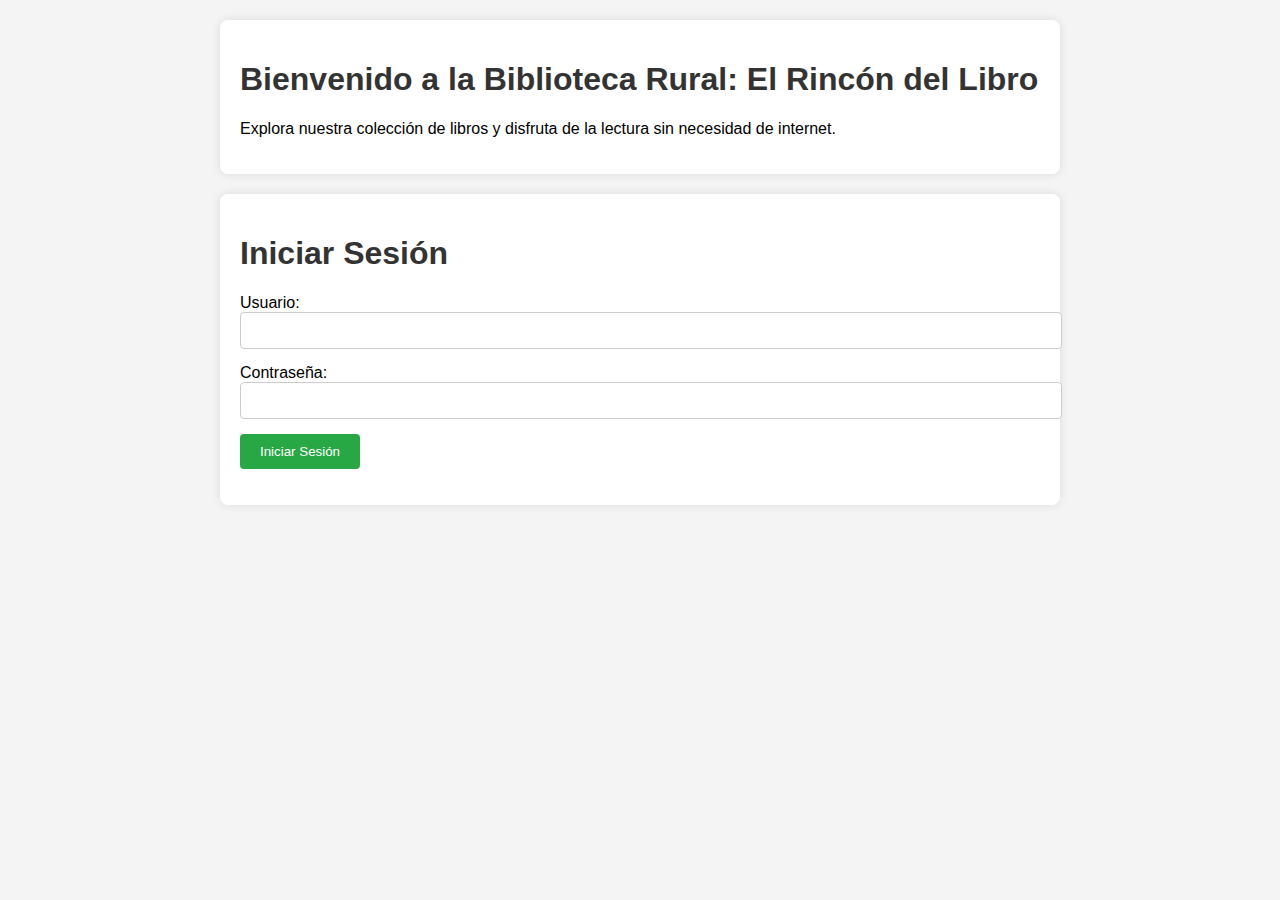
<file: index.html>
<!DOCTYPE html>
<html lang="es">
    <div class="container">
        <h1>Bienvenido a la Biblioteca Rural: El Rincón del Libro</h1>
        <p>Explora nuestra colección de libros y disfruta de la lectura sin necesidad de internet.</p>
    </div>
<head>
    <meta charset="UTF-8">
    <meta name="viewport" content="width=device-width, initial-scale=1.0">
    <title>Iniciar Sesión - Biblioteca Rural: El Rincón del Libro</title>
    <link rel="stylesheet" href="css/styles.css">
</head>
<body>
    <div class="container">
        <h1>Iniciar Sesión</h1>
        <form id="formulario-login">
            <div class="form-group">
                <label for="usuario">Usuario:</label>
                <input type="text" id="usuario" class="form-control" required>
            </div>
            <div class="form-group">
                <label for="contrasena">Contraseña:</label>
                <input type="password" id="contrasena" class="form-control" required>
            </div>
            <button type="submit" class="btn btn-primary">Iniciar Sesión</button>
        </form>
        <p id="mensaje-error" class="text-danger"></p>
    </div>

    <script src="js/script.js"></script>
</body>
</html>
</file>
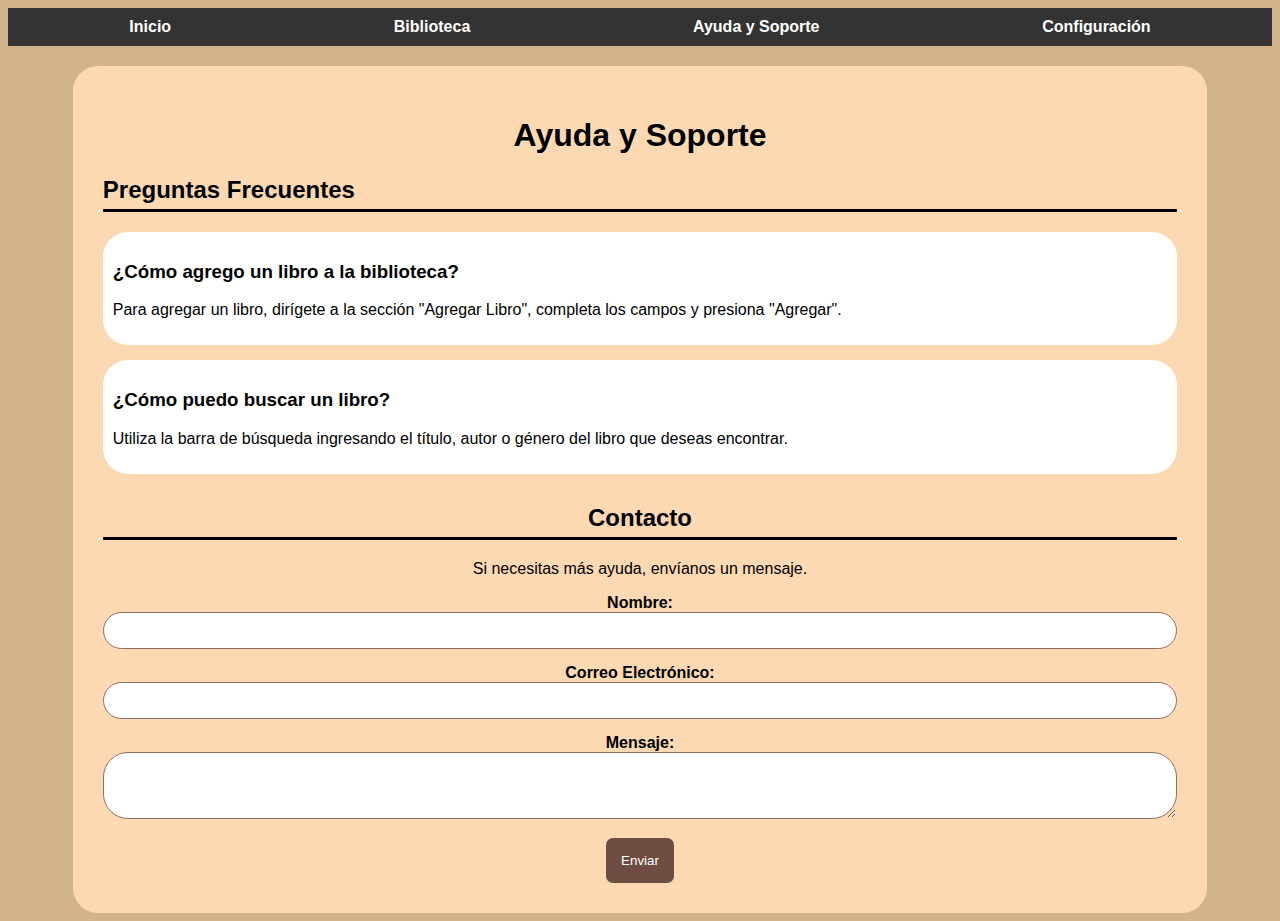
<file: ayuda.html>
<!DOCTYPE html>
<html lang="es">

<head>
    <title>Ayuda y Soporte</title>
    <link rel="stylesheet" href="css/ayuda.css">
</head>

<body>
    <nav>
        <ul>
            <li><a href="inicio.html">Inicio</a></li>
            <li><a href="biblioteca.html">Biblioteca</a></li>
            <li><a href="ayuda.html">Ayuda y Soporte</a></li>
            <li><a href="configuracion.html">Configuración</a></li>
        </ul>
    </nav>

    <div class="container">
        <h1 class="text-center">Ayuda y Soporte</h1>
        
        <section class="preguntas">
            <h2>Preguntas Frecuentes</h2>
            <div class="preguntas-item">
                <h3>¿Cómo agrego un libro a la biblioteca?</h3>
                <p>Para agregar un libro, dirígete a la sección "Agregar Libro", completa los campos y presiona "Agregar".</p>
            </div>
            <div class="preguntas-item">
                <h3>¿Cómo puedo buscar un libro?</h3>
                <p>Utiliza la barra de búsqueda ingresando el título, autor o género del libro que deseas encontrar.</p>
            </div>
        </section>

        <section class="contacto">
            <h2>Contacto</h2>
            <p>Si necesitas más ayuda, envíanos un mensaje.</p>
            <form id="formulario-contacto">
                <div class="formu">
                    <label for="nombre">Nombre:</label>
                    <input type="text" id="nombre" class="form-control" required>
                </div>
                <div class="formu">
                    <label for="email">Correo Electrónico:</label>
                    <input type="email" id="email" class="form-control" required>
                </div>
                <div class="formu">
                    <label for="mensaje">Mensaje:</label>
                    <textarea id="mensaje" class="form-control" rows="3" required></textarea>
                </div>
                <button type="enviar" class="btn btn-primary">Enviar</button>
            </form>
        </section>
    </div>
</body>

</html>
</file>
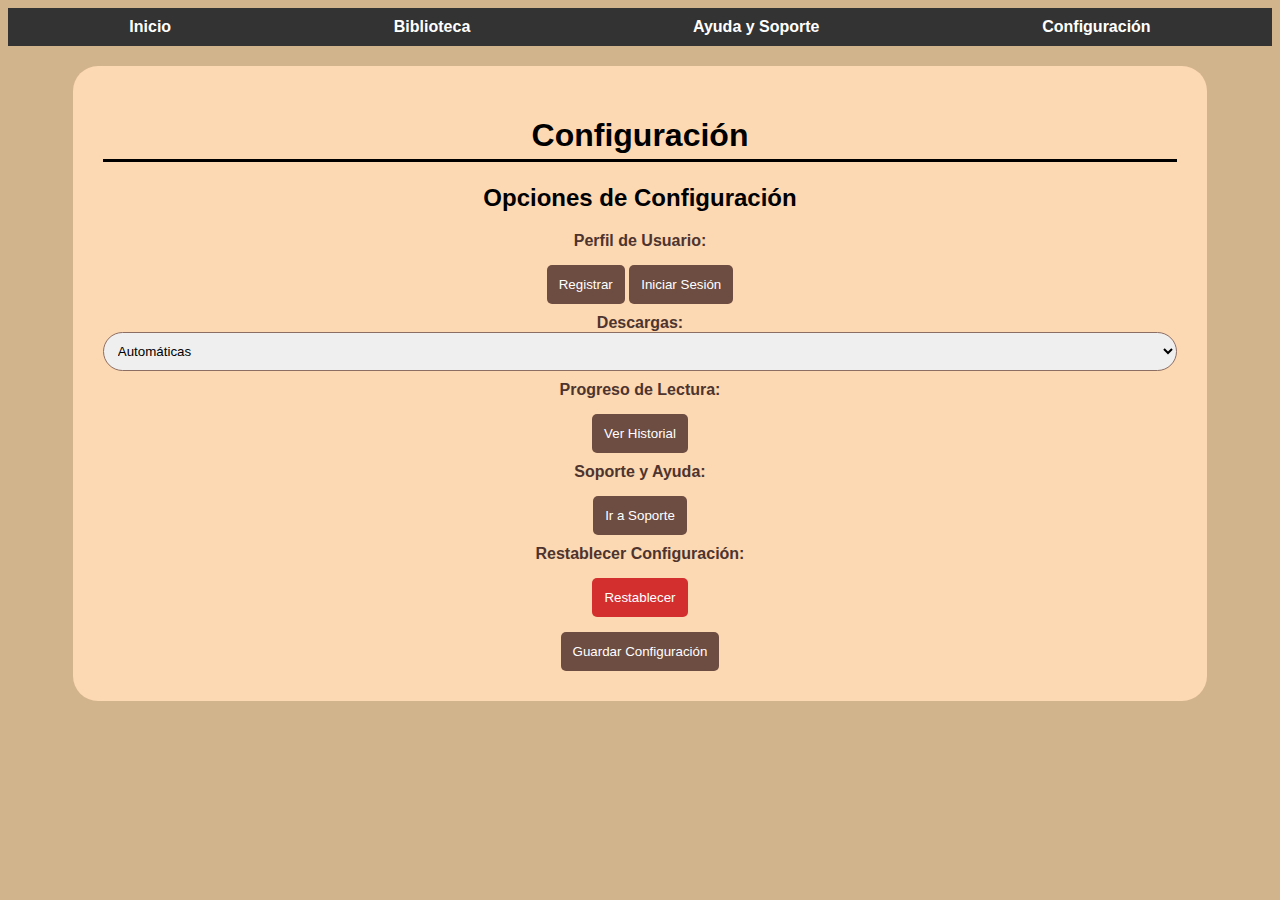
<file: configuracion.html>
<!DOCTYPE html>
<html lang="es">

<head>
    <title>Configuración - Biblioteca Rural</title>
    <link rel="stylesheet" href="css/configuracion.css">
</head>

<body>
    <nav>
        <ul>
            <li><a href="inicio.html">Inicio</a></li>
            <li><a href="biblioteca.html">Biblioteca</a></li>
            <li><a href="ayuda.html">Ayuda y Soporte</a></li>
            <li><a href="configuracion.html">Configuración</a></li>
        </ul>
    </nav>

    <div class="container">
        <h1 class="text-center">Configuración</h1>
        
        <form id="configuracion">
            <h2>Opciones de Configuración</h2>

            <div class="perfil">
                <label>Perfil de Usuario:</label>
                <button type="button" class="btn" id="btn-registrar">Registrar</button>
                <button type="button" class="btn" id="btn-iniciarSesion">Iniciar Sesión</button>
            </div>

            <div class="descargas">
                <label for="descargas">Descargas:</label>
                <select id="descargas" class="form-control">
                    <option value="auto">Automáticas</option>
                    <option value="manual">Manuales</option>
                </select>
            </div>

            <div class="progreso-lectura">
                <label>Progreso de Lectura:</label>
                <button type="button" class="btn" id="btnHistorial">Ver Historial</button>
            </div>

            <div class="soporte">
                <label>Soporte y Ayuda:</label>
                <button type="button" class="btn" id="btnSoporte">Ir a Soporte</button>
            </div>

            <div class="restablecer">
                <label>Restablecer Configuración:</label>
                <button type="button" id="btnRestablecer" class="btn btn-warning">Restablecer</button>
            </div>
            
            <button type="submit" class="btn">Guardar Configuración</button>
        </form>
    </div>

</body>

</html>
</file>
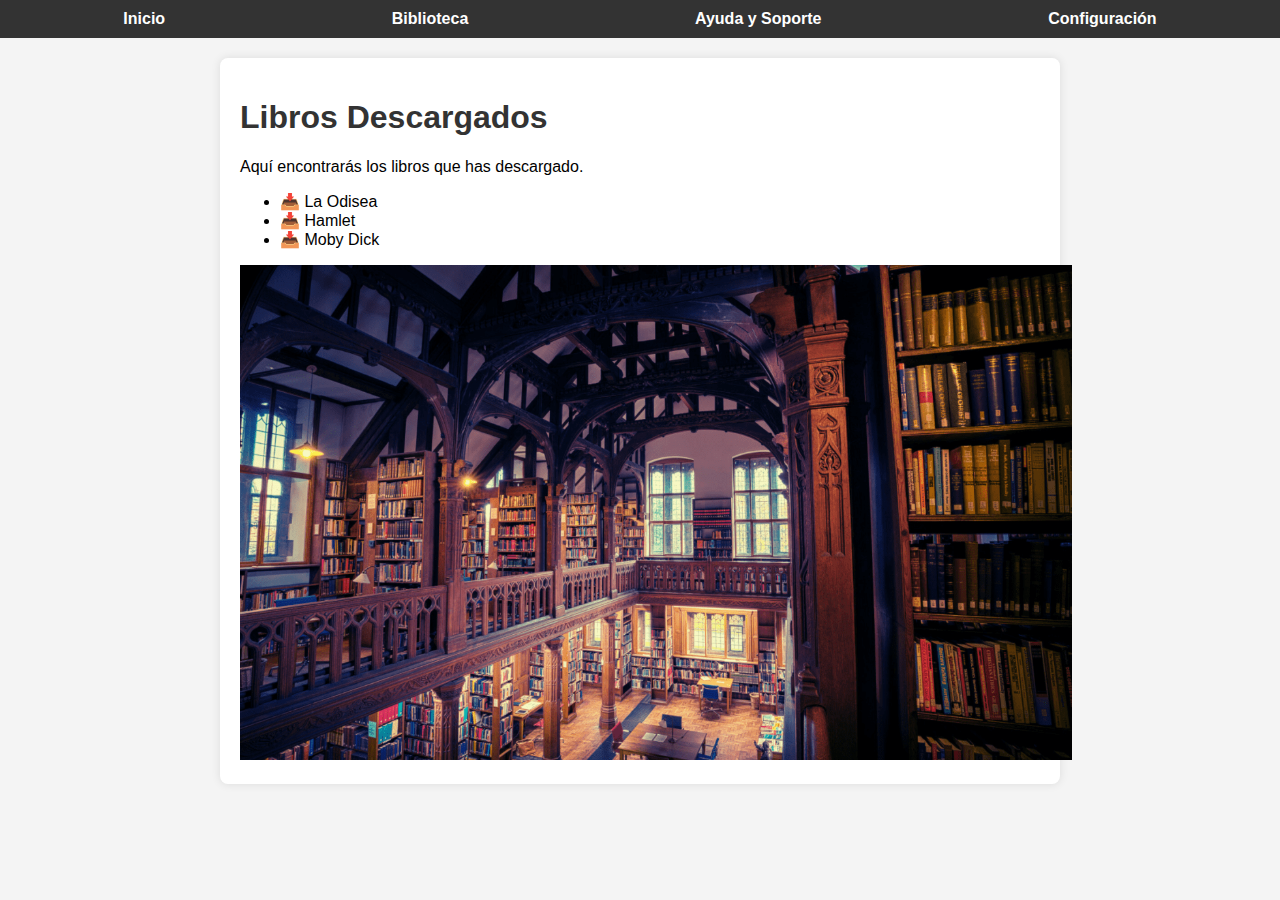
<file: descargados.html>
<!DOCTYPE html>
<html lang="es">
<head>
    <meta charset="UTF-8">
    <meta name="viewport" content="width=device-width, initial-scale=1.0">
    <title>Libros Descargados - Biblioteca</title>
    <link rel="stylesheet" href="css/estilos.css">
    <link rel="stylesheet" href="css/styleDescargados.css">
</head>
<body>

    <!-- Barra de Navegación -->
    <nav>
        <ul>
            <li><a href="inicio.html">Inicio</a></li>
            <li><a href="biblioteca.html">Biblioteca</a></li>
            <li><a href="ayuda.html">Ayuda y Soporte</a></li>
            <li><a href="configuracion.html">Configuración</a></li>
        </ul>
    </nav>

    <div class="container">
        <h1>Libros Descargados</h1>
        <p>Aquí encontrarás los libros que has descargado.</p>
        <ul>
            <li>📥 La Odisea</li>
            <li>📥 Hamlet</li>
            <li>📥 Moby Dick</li>
        </ul>
        <div class="image-container">
            <img src="images/MisLibros_img.png" alt="Biblioteca" class="library-image">
        </div>
    </div>

</body>
</html>
</file>
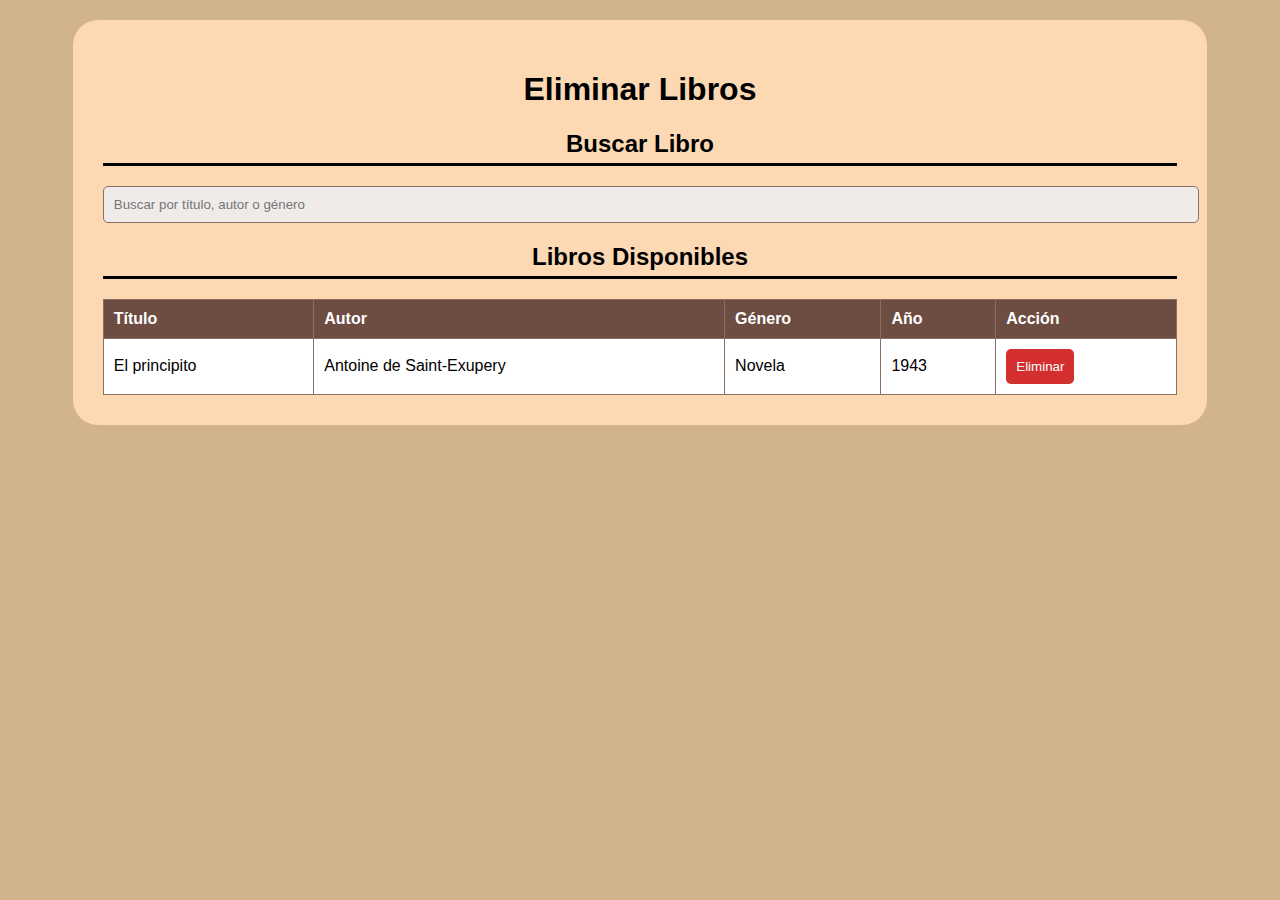
<file: eliminarLibros.html>
<!DOCTYPE html>
<html lang="es">

<head>
    <title>Eliminar Libros</title>
    <link rel="stylesheet" href="css/eliminarLibros.css">
</head>

<body>
    <div class="container">
        <h1 class="text-center">Eliminar Libros</h1>
        
        <section class="busqueda">
            <h2>Buscar Libro</h2>
            <input type="text" 
            id="buscar-libro" 
            class="form-control" 
            placeholder="Buscar por título, autor o género">
        </section>

        <div class="listaLibros">
            <h2>Libros Disponibles</h2>
            <table class="table">
                <thead>
                    <tr>
                        <th>Título</th>
                        <th>Autor</th>
                        <th>Género</th>
                        <th>Año</th>
                        <th>Acción</th>
                    </tr>
                </thead>
                <tbody id="tablaLibros">
                    <tr>
                        <td>El principito</td>
                        <td>Antoine de Saint-Exupery</td>
                        <td>Novela</td>
                        <td>1943</td>
                        <td><button class="btn-eliminar">Eliminar</button></td>
                    </tr>
                </tbody>
            </table>
        </div>
    </div>

</body>

</html>
</file>
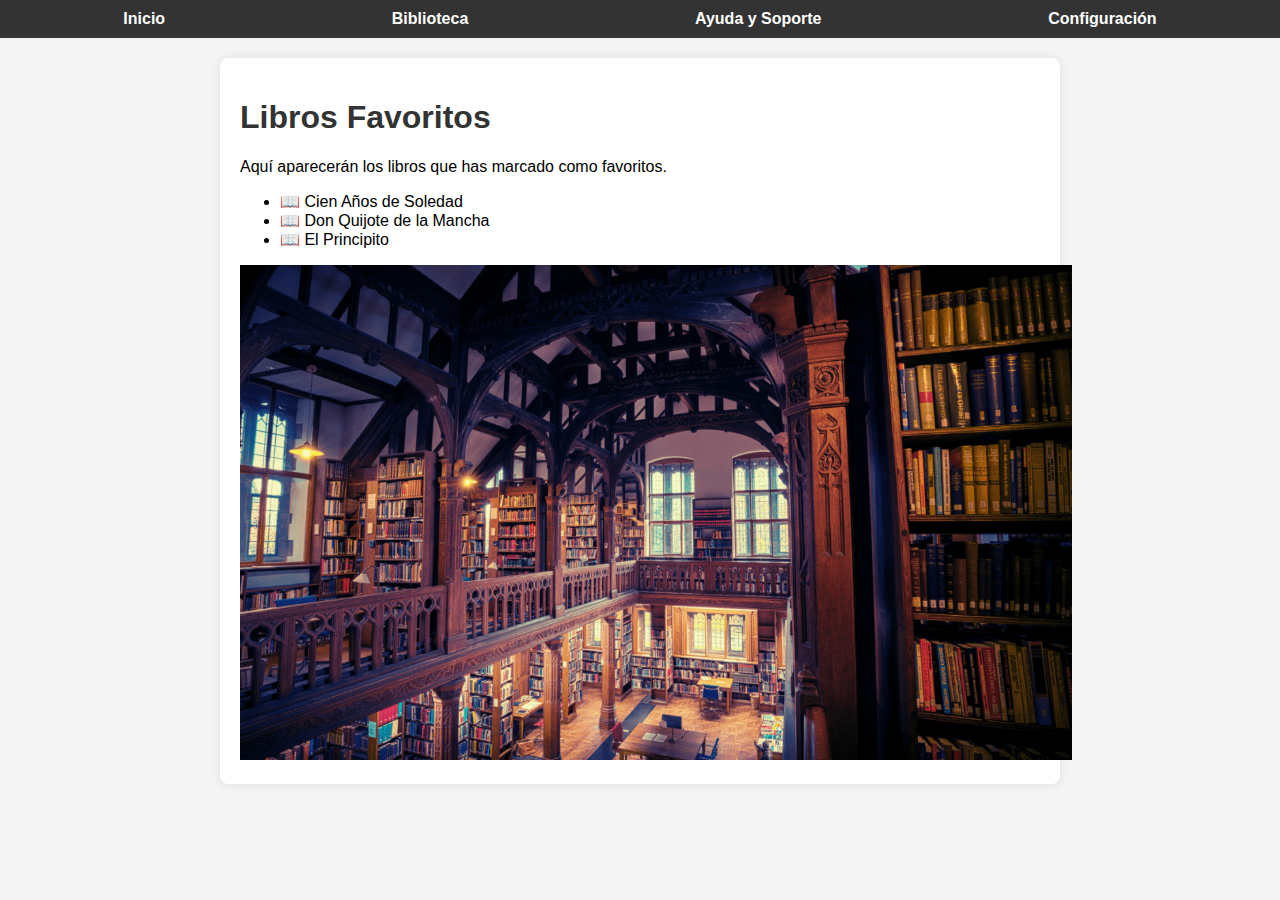
<file: favoritos.html>
<!DOCTYPE html>
<html lang="es">
<head>
    <meta charset="UTF-8">
    <meta name="viewport" content="width=device-width, initial-scale=1.0">
    <title>Libros Favoritos - Biblioteca</title>
    <link rel="stylesheet" href="css/estilos.css">
    <link rel="stylesheet" href="css/styleFavoritos.css">
</head>
<body>

    <nav>
        <ul>
            <li><a href="inicio.html">Inicio</a></li>
            <li><a href="biblioteca.html">Biblioteca</a></li>
            <li><a href="ayuda.html">Ayuda y Soporte</a></li>
            <li><a href="configuracion.html">Configuración</a></li>
        </ul>
    </nav>

    <div class="container">
        <h1>Libros Favoritos</h1>
        <p>Aquí aparecerán los libros que has marcado como favoritos.</p>
        <ul>
            <li>📖 Cien Años de Soledad</li>
            <li>📖 Don Quijote de la Mancha</li>
            <li>📖 El Principito</li>
        </ul>
        <div class="image-container">
            <img src="images/MisLibros_img.png" alt="Biblioteca" class="library-image">
        </div>
    </div>

</body>
</html>
</file>
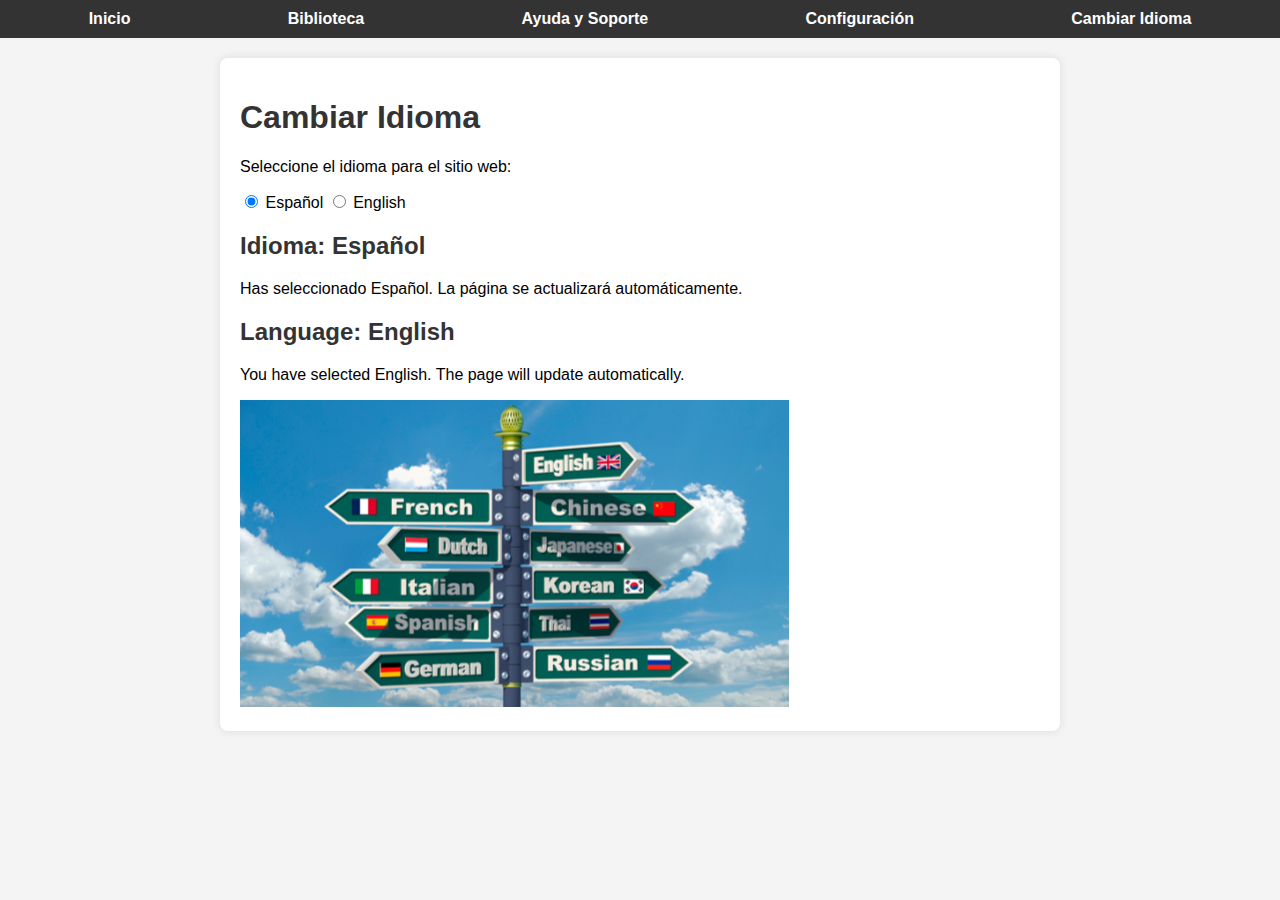
<file: idioma.html>
<!DOCTYPE html>
<html lang="es">
<head>
    <meta charset="UTF-8">
    <meta name="viewport" content="width=device-width, initial-scale=1.0">
    <title>Cambiar idioma - Biblioteca Rural: El Rincón del Libro</title>
    <link rel="stylesheet" href="css/styles.css">
</head>
<body>
    <nav>
        <ul>
            <li><a href="inicio.html">Inicio</a></li>
            <li><a href="biblioteca.html">Biblioteca</a></li>
            <li><a href="ayuda.html">Ayuda y Soporte</a></li>
            <li><a href="configuracion.html">Configuración</a></li>
            <li><a href="cambiar-idioma.html">Cambiar Idioma</a></li>
        </ul>
    </nav>

    <div class="container">
        <h1>Cambiar Idioma</h1>
        <p>Seleccione el idioma para el sitio web:</p>
        
        <!-- Opciones interactivas -->
        <div class="section">
            <input type="radio" id="espanol" name="idioma" checked>
            <label for="espanol">Español</label>

            <input type="radio" id="ingles" name="idioma">
            <label for="ingles">English</label>

            <div class="section-content">
                <div class="content" id="content-espanol">
                    <h2>Idioma: Español</h2>
                    <p>Has seleccionado Español. La página se actualizará automáticamente.</p>
                </div>

                <div class="content" id="content-ingles">
                    <h2>Language: English</h2>
                    <p>You have selected English. The page will update automatically.</p>
                </div>
                <div class="image-container">
                    <img src="images/Idiomas.png" alt="Idioma" class="idioma-image">
                </div>
            </div>
        </div>
    </div>
</body>
</html>
</file>
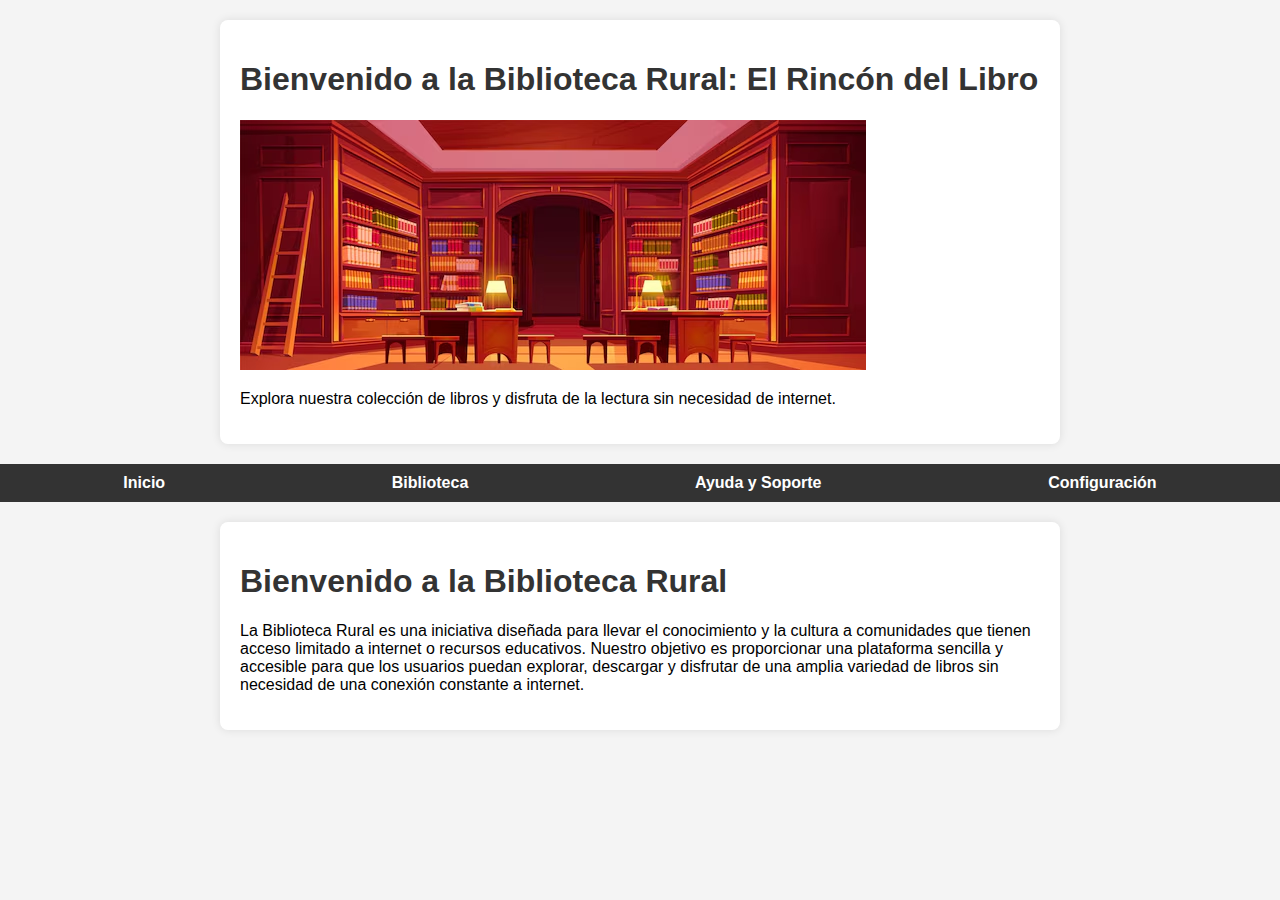
<file: inicio.html>
<!DOCTYPE html>
<html lang="es">
    <div class="container">
        <h1>Bienvenido a la Biblioteca Rural: El Rincón del Libro</h1>
        <img src="images/Biblioteca.avif" alt="Biblioteca Rural" class="centered-image">
        <p>Explora nuestra colección de libros y disfruta de la lectura sin necesidad de internet.</p>
    </div>
<head>
    <meta charset="UTF-8">
    <meta name="viewport" content="width=device-width, initial-scale=1.0">
    <title>Inicio - Biblioteca Rural: El Rincón del Libro</title>
    <link rel="stylesheet" href="css/styles.css">
</head>
<body>
    <nav>
        <ul>
            <li><a href="inicio.html">Inicio</a></li>
            <li><a href="biblioteca.html">Biblioteca</a></li>
            <li><a href="ayuda.html">Ayuda y Soporte</a></li>
            <li><a href="configuracion.html">Configuración</a></li>
        </ul>
    </nav>

    <div class="container">
        <h1>Bienvenido a la Biblioteca Rural</h1>
        <p>La Biblioteca Rural es una iniciativa diseñada para llevar el conocimiento y la cultura a comunidades 
            que tienen acceso limitado a internet o recursos educativos. Nuestro objetivo es proporcionar una plataforma 
            sencilla y accesible para que los usuarios puedan explorar, descargar y disfrutar de una amplia variedad de libros 
            sin necesidad de una conexión constante a internet.</p>
    </div>
</body>
</html>
</file>
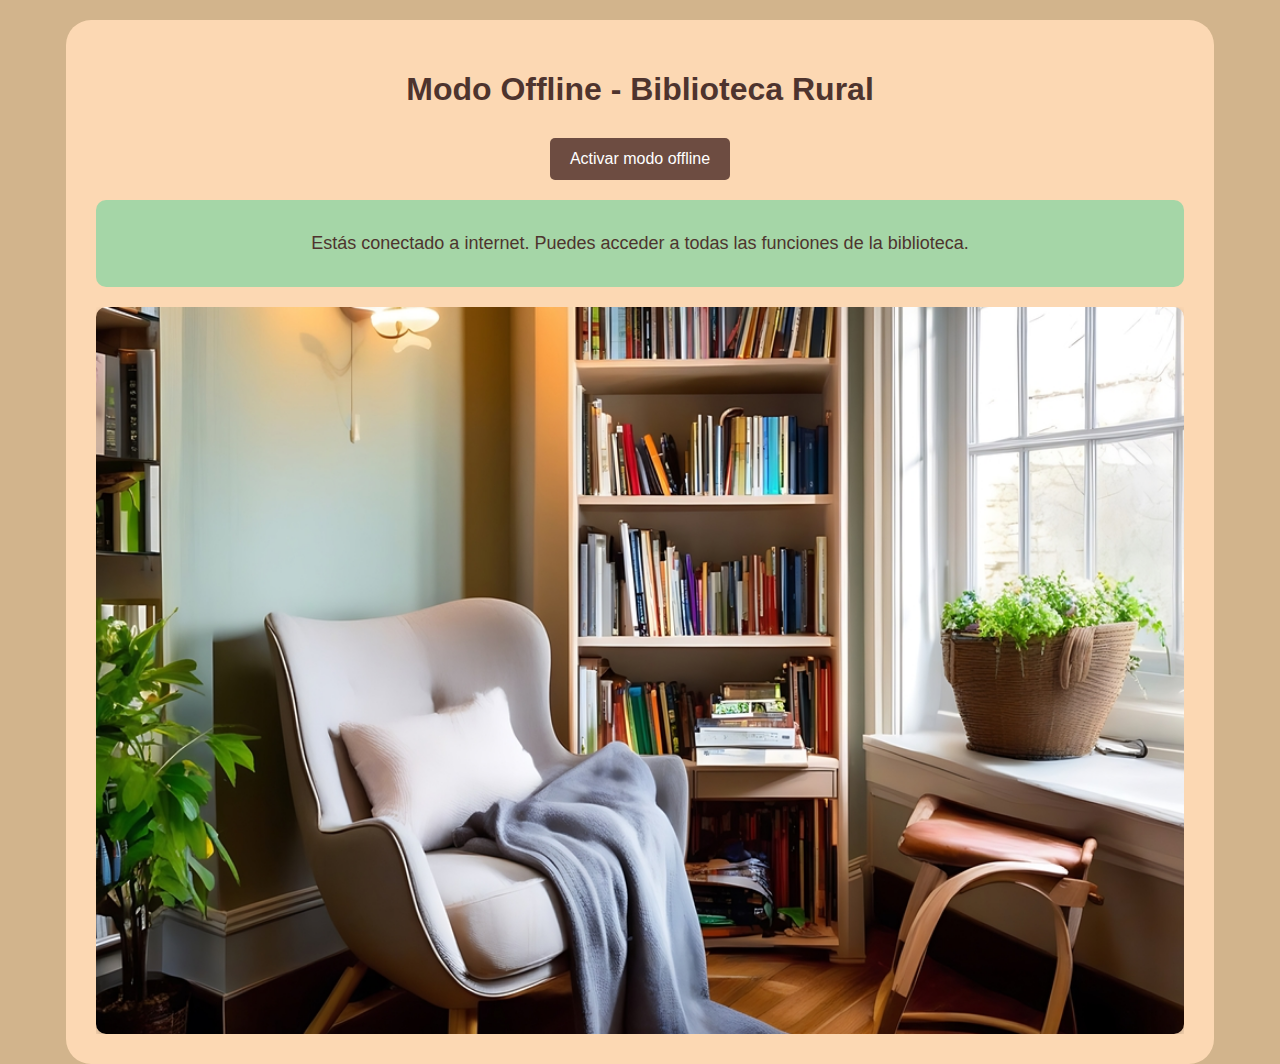
<file: modoOffline.html>
<!DOCTYPE html>
<html lang="es">
<head>
    <meta charset="UTF-8">
    <meta name="viewport" content="width=device-width, initial-scale=1.0">
    <title>Modo Offline - Biblioteca Rural</title>
    <link rel="stylesheet" href="css/stylesModoOffline.css">
</head>
<body>
    <div class="container">
        <h1>Modo Offline - Biblioteca Rural</h1>
        
        <!-- Botón para activar/desactivar el modo offline -->
        <div class="offline-toggle">
            <button id="toggle-button" class="btn">Activar modo offline</button>
        </div>

        <!-- Información del estado offline (se muestra cuando se activa el botón) -->
        <div class="offline-info">
            <p>Actualmente estás desconectado de internet. No se podrá acceder a las funciones de descarga.</p>
        </div>
        
        <!-- Información del estado online (se muestra cuando se desactiva el botón) -->
        <div class="online-info">
            <p>Estás conectado a internet. Puedes acceder a todas las funciones de la biblioteca.</p>
        </div>

        <!-- Imagen relacionada con la biblioteca -->
        <div class="image-container">
            <img src="images/ModoOffline.png" alt="Biblioteca Offline" id="biblioteca-image">
        </div>
    </div>
</body>
</html>
</file>
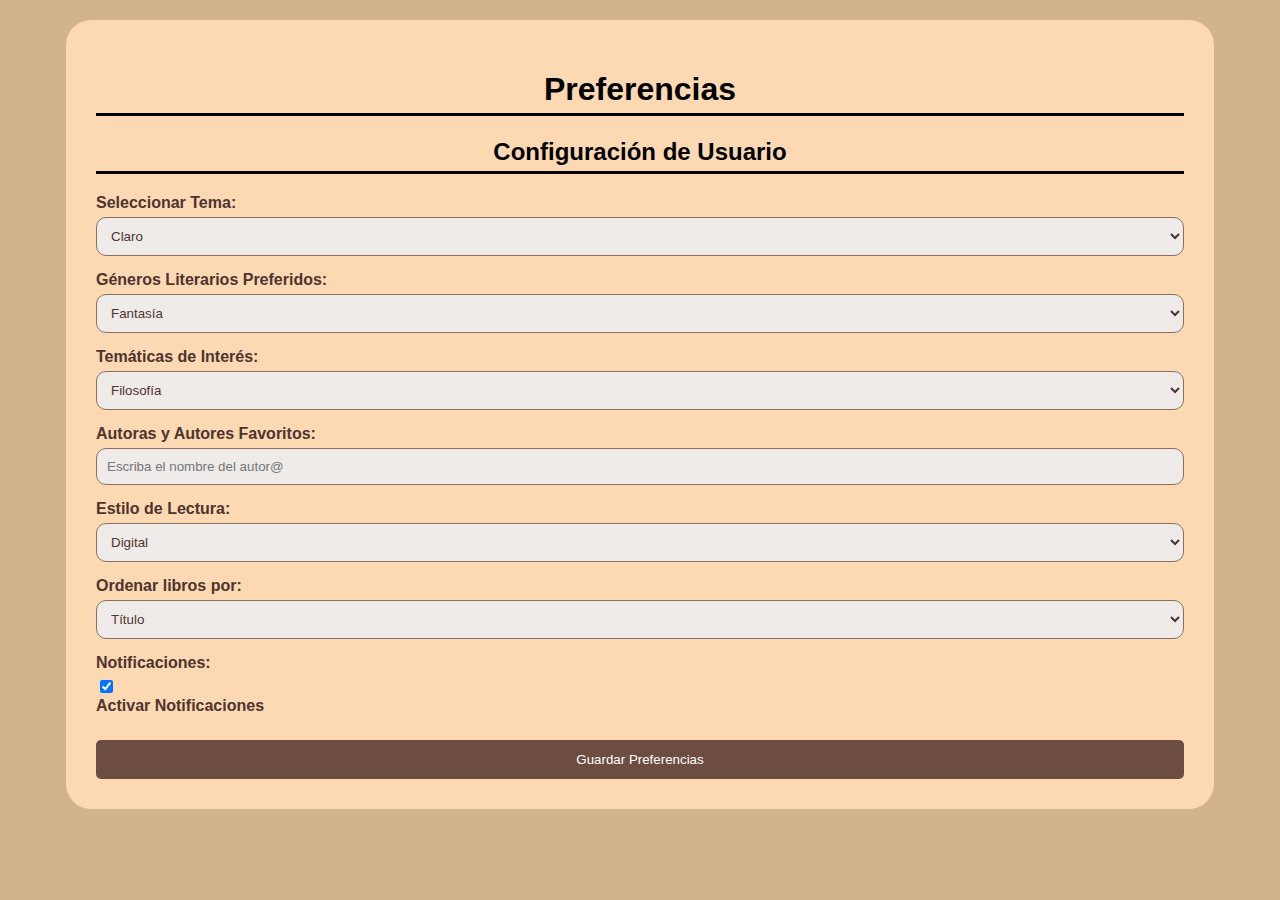
<file: preferencias.html>
<!DOCTYPE html>
<html lang="es">

<head>
    <title>Preferencias - Biblioteca Rural</title>
    <link rel="stylesheet" href="css/preferencias.css">
</head>

<body>
    <div class="container">
        <h1 class="text-center">Preferencias</h1>
        
        <form id="form-preferencias">
            <h2>Configuración de Usuario</h2>
            
            <div class="Tema">
                <label for="tema">Seleccionar Tema:</label>
                <select id="tema" class="form-control">
                    <option value="claro">Claro</option>
                    <option value="oscuro">Oscuro</option>
                </select>
            </div>

            <div class="Genero">
                <label for="generos">Géneros Literarios Preferidos:</label>
                <select id="generos" class="form-control">
                    <option value="fantasia">Fantasía</option>
                    <option value="ciencia_ficcion">Ciencia Ficción</option>
                    <option value="misterio">Misterio</option>
                    <option value="historia">Historia</option>
                    <option value="romance">Romance</option>
                    <option value="aventura">Aventura</option>
                    <option value="terror">Terror</option>
                </select>
            </div>

            <div class="Tematica">
                <label for="tematicas">Temáticas de Interés:</label>
                <select id="tematicas" class="form-control">
                    <option value="filosofia">Filosofía</option>
                    <option value="psicologia">Psicología</option>
                    <option value="tecnologia">Tecnología</option>
                    <option value="arte">Arte</option>
                    <option value="ciencia">Ciencia</option>
                </select>
            </div>

            <div class="Autor">
                <label for="autores">Autoras y Autores Favoritos:</label>
                <input type="text" id="autores" class="form-control" placeholder="Escriba el nombre del autor@">
            </div>

            <div class="Estilos">
                <label for="estilo-lectura">Estilo de Lectura:</label>
                <select id="estilo-lectura" class="form-control">
                    <option value="digital">Digital</option>
                    <option value="fisico">Físico</option>
                    <option value="ambos">Ambos</option>
                </select>
            </div>

            <div class="ordenarPor">
                <label for="ordenar">Ordenar libros por:</label>
                <select id="ordenar" class="form-control">
                    <option value="titulo">Título</option>
                    <option value="autor">Autor</option>
                    <option value="genero">Género</option>
                    <option value="fecha">Fecha de publicación</option>
                </select>
            </div>

            <div class="notificaciones">
                <label for="notificaciones">Notificaciones:</label>
                <input type="checkbox" id="notificaciones" checked>
                <label for="notificaciones">Activar Notificaciones</label>
            </div>
            
            <button type="submit" class="btn btn-primary">Guardar Preferencias</button>
        </form>
    </div>

</body>

</html>
</file>
<file: css/styles.css>
/* Estilos generales */
body {
    font-family: Arial, sans-serif;
    margin: 0;
    padding: 0;
    background-color: #f4f4f4;
}

nav {
    background-color: #333;
    padding: 10px;
}

nav ul {
    list-style: none;
    padding: 0;
    margin: 0;
    display: flex;
    justify-content: space-around;
}

nav ul li {
    display: inline;
}

nav ul li a {
    color: white;
    text-decoration: none;
    font-weight: bold;
}

nav ul li a:hover {
    color: #28a745;
}

.container {
    max-width: 800px;
    margin: 20px auto;
    padding: 20px;
    background-color: white;
    border-radius: 8px;
    box-shadow: 0 0 10px rgba(0, 0, 0, 0.1);
}

h1, h2, h3 {
    color: #333;
}

.form-group {
    margin-bottom: 15px;
}

.form-control {
    width: 100%;
    padding: 10px;
    border: 1px solid #ccc;
    border-radius: 4px;
}

.btn {
    padding: 10px 20px;
    background-color: #28a745;
    color: white;
    border: none;
    border-radius: 4px;
    cursor: pointer;
}

.btn:hover {
    background-color: #218838;
}

.text-danger {
    color: red;
}

/* Estilos para la imagen */
#biblioteca {
    display:block;
    margin: auto;
    width: 95%;
    max-height: 300px;
    object-fit:cover;
    border-radius: 15px;
}
</file>
<file: css/ayuda.css>
body {
    font-family: Arial, sans-serif;
    background-color: #d2b48c;
}

nav {
    background-color: #333;
    padding: 10px;
}

nav ul {
    list-style: none;
    padding: 0;
    margin: 0;
    display: flex;
    justify-content: space-around;
}

nav ul li {
    display: inline;
}

nav ul li a {
    color: white;
    text-decoration: none;
    font-weight: bold;
}

nav ul li a:hover {
    color: #28a745;
}

.container {
    width: 85%;
    margin: auto;
    background: rgb(252, 216, 179);
    padding: 30px;
    border-radius: 25px;
    margin-top: 20px;
    text-align: center;
}

h2 {
    color: black;
    border-bottom: 3px solid black;
    padding-bottom: 5px;
}

/* Estilos para la sección de preguntas*/
.preguntas {
    margin-top: 20px;
    text-align: left;
}

.preguntas-item {
    background: white;
    padding: 10px;
    border-radius: 25px;
    margin-bottom: 15px;
}


/* Estilos para formulario */
.contacto {
    margin-top: 30px;
}

.formu {
    margin-bottom: 15px;
}

label {
    font-weight: bolder;
    color: black;
}

.form-control {
    width: 100%;
    padding: 10px;
    border-radius: 25px;
    box-sizing: border-box;
    border: 1px solid #8d6e63;
}

.btn {
    background-color: #6d4c41;
    color: white;
    padding: 15px;
    border: none;
    border-radius: 7px;
}

.btn:hover {
    background-color:   #49332c;
}
</file>
<file: css/configuracion.css>
body {
    font-family: Arial, sans-serif;
    background-color: #d2b48c;
}

nav {
    background-color: #333;
    padding: 10px;
}

nav ul {
    list-style: none;
    padding: 0;
    margin: 0;
    display: flex;
    justify-content: space-around;
}

nav ul li {
    display: inline;
}

nav ul li a {
    color: white;
    text-decoration: none;
    font-weight: bold;
}

nav ul li a:hover {
    color: #28a745;
}

.container {
    width: 85%;
    margin: auto;
    background: rgb(252, 216, 179);
    padding: 30px;
    border-radius: 25px;
    margin-top: 20px;
    text-align: center;
}

h1 {
    color: black;
    border-bottom: 3px solid black;
    padding-bottom: 5px;
}

/* Estilos para el formulario */
form {
    margin-top: 20px;
}

label {
    font-weight: bold;
    color: #4e342e;
    display: block;
    margin-top: 10px;
}

.form-control {
    width: 100%;
    padding: 10px;
    border-radius: 25px;
    border: 1px solid #8d6e63;
    box-sizing: border-box;
}

.btn {
    background-color: #6d4c41;
    color: white;
    padding: 12px;
    border: none;
    border-radius: 5px;
    margin-top: 15px;
    cursor: pointer;
}

.btn:hover {
    background-color: #58392f;
}

/* Botón de restablecer */
.btn-warning {
    background-color: #d32f2f;
}

.btn-warning:hover {
    background-color: #b71c1c;
}
</file>
<file: css/estilos.css>
/* Estilos generales */
 body {
     font-family: Arial, sans-serif;
     margin: 0;
     padding: 0;
     background-color: #f4f4f4;
 }

 nav {
     background-color: #333;
     padding: 10px;
 }

 nav ul {
     list-style: none;
     padding: 0;
     margin: 0;
     display: flex;
     justify-content: space-around;
 }

 nav ul li {
     display: inline;
 }

 nav ul li a {
     color: white;
     text-decoration: none;
     font-weight: bold;
 }

 nav ul li a:hover {
     color: #28a745;
 }

 .container {
     max-width: 800px;
     margin: 20px auto;
     padding: 20px;
     background-color: white;
     border-radius: 8px;
     box-shadow: 0 0 10px rgba(0, 0, 0, 0.1);
 }

 h1,
 h2 {
     color: #333;
 }

 /* Estilos para las pestañas */
 .tab {
     margin-bottom: 20px;
 }

 .tablinks {
     background-color: #e6c7a5;
     border: none;
     padding: 10px 20px;
     font-size: 18px;
     font-weight: bold;
     border-radius: 5px;
     cursor: pointer;
     box-shadow: 2px 2px 5px rgba(0, 0, 0, 0.2);
     margin-right: 10px;
     text-decoration: none;
     /* Elimina el subrayado de los enlaces */
     color: #333;
     /* Color del texto */
 }

 .tablinks:hover {
     background-color: #d1b195;
 }
</file>
<file: css/styleDescargados.css>
/* Estilos específicos para la página de descargados */
.descargados-list {
    list-style-type: none;
    padding: 0;
}

.descargados-list li {
    background-color: #a5c7e6;
    margin: 10px 0;
    padding: 10px;
    border-radius: 5px;
    font-size: 18px;
    font-weight: bold;
    box-shadow: 2px 2px 5px rgba(0, 0, 0, 0.2);
}

.descargados-list li:hover {
    background-color: #95b1d1;
    cursor: pointer;
}
</file>
<file: css/eliminarLibros.css>
body {
    font-family: Arial, sans-serif;
    background-color: #d2b48c;
}

.container {
    width: 85%;
    margin: auto;
    background: rgb(252, 216, 179);
    padding: 30px;
    border-radius: 25px;
    margin-top: 20px;
    text-align: center;
}

h2 {
    color: black;
    border-bottom: 3px solid black;
    padding-bottom: 5px;
}

/* Estilos para sección de búsqueda */
.busqueda {
    margin-top: 20px;
}

.busqueda input {
    width: 100%;
    padding: 10px;
    border: 1px solid #8d6e63;
    border-radius: 5px;
    background-color: #efebe9;
}

/* Estilos para la tabla*/
.table {
    width: 100%;
    border-collapse: collapse;
    margin-top: 20px;
}

.table th, .table td {
    border: 1px solid #8d6e63;
    padding: 10px;
    text-align: left;
    background-color: white;
}

.table th {
    background-color: #6d4c41;
    color: white;
}

/* Estilos para el botón de eliminación */
.btn-eliminar {
    background-color: #d32f2f;
    color: white;
    padding: 10px;
    border: none;
    border-radius: 5px;
    cursor: pointer;
}

.btn-eliminar:hover {
    background-color: #b71c1c;
}
</file>
<file: css/styleFavoritos.css>
/* Estilos específicos para la página de favoritos */
.favoritos-list {
    list-style-type: none;
    padding: 0;
}

.favoritos-list li {
    background-color: #e6c7a5;
    margin: 10px 0;
    padding: 10px;
    border-radius: 5px;
    font-size: 18px;
    font-weight: bold;
    box-shadow: 2px 2px 5px rgba(0, 0, 0, 0.2);
}

.favoritos-list li:hover {
    background-color: #d1b195;
    cursor: pointer;
}
</file>
<file: css/stylesModoOffline.css>
/* Estilos generales */
body {
    font-family: Arial, sans-serif;
    background-color: #d2b48c;
    margin: 0;
    padding: 0;
}

.container {
    width: 85%;
    margin: auto;
    background: rgb(252, 216, 179);
    padding: 30px;
    border-radius: 25px;
    text-align: center;
    margin-top: 20px;
}

h1 {
    color: #4e342e;
    margin-bottom: 20px;
}

/* Estilos para el botón de offline */
.offline-toggle {
    margin-top: 30px;
}

.btn {
    background-color: #6d4c41;
    color: white;
    padding: 12px 20px;
    border: none;
    border-radius: 5px;
    cursor: pointer;
    font-size: 16px;
    transition: 0.3s;
}

.btn:hover {
    transform: scale(1.05);
    background-color: #58392f;
}

/* Información offline */
.offline-info, .online-info {
    margin-top: 20px;
    padding: 15px;
    border-radius: 10px;
    font-size: 18px;
    color: #4e342e;
}

.offline-info {
    background-color: #f5d0a9;
    display: none; /* Inicialmente oculto */
}

.online-info {
    background-color: #a5d6a7;
    display: block; /* Visible cuando no está en modo offline */
}

/* Estilo de la imagen */
.image-container {
    display: flex;
    justify-content: center;
    margin-top: 20px;
    width: 100%; /* Se asegura de que ocupe todo el ancho disponible */
    overflow: hidden; /* Se asegura de que no se salga del contenedor */
}

#biblioteca-image {
    width: 100%; /* Se adapta al tamaño del contenedor */
    height: auto; /* Mantiene la proporción de la imagen */
    object-fit: cover; /* Asegura que la imagen cubra el área del contenedor sin distorsionarse */
    border-radius: 10px;
    box-shadow: 0 4px 10px rgba(0, 0, 0, 0.2);
}

/* Estilo cuando el botón es presionado (modo offline activado) */
#toggle-button:active ~ .offline-info {
    display: block;
}

#toggle-button:active ~ .online-info {
    display: none;
}

/* Estilo para cambiar el texto del botón cuando está activado */
#toggle-button:active {
    background-color: #d32f2f;
}
</file>
<file: css/preferencias.css>
body {
    font-family: Arial, sans-serif;
    background-color: #d2b48c;
    margin: 0;
    padding: 0;
}

.container {
    width: 85%;
    margin: auto;
    background: rgb(252, 216, 179);
    padding: 30px;
    border-radius: 25px;
    margin-top: 20px;
    text-align: center;
}

h1, h2 {
    color: black;
    border-bottom: 3px solid black;
    padding-bottom: 5px;
}

/* Estilos del formulario */
.Tema, .Genero, .Tematica, .Autor, .Estilos, .ordenarPor, .notificaciones {
    margin-bottom: 15px;
    text-align: left;
}

label {
    font-weight: bold;
    color: #4e342e;
    display: block;
    margin-bottom: 5px;
}

.form-control {
    width: 100%;
    padding: 10px;
    border-radius: 10px;
    border: 1px solid #8d6e63;
    box-sizing: border-box;
    background-color: #efebe9;
    color: #4e342e;
}

select.form-control {
    width: 100%;
    padding: 10px;
    border-radius: 10px;
    border: 1px solid #8d6e63;
    box-sizing: border-box;
    background-color: #efebe9;
    color: #4e342e;
}

.btn-primary {
    background-color: #6d4c41;
    color: white;
    padding: 12px;
    border: none;
    border-radius: 5px;
    cursor: pointer;
    width: 100%;
    margin-top: 10px;
}

.btn-primary:hover {
    background-color: #58392f;
}
</file>
